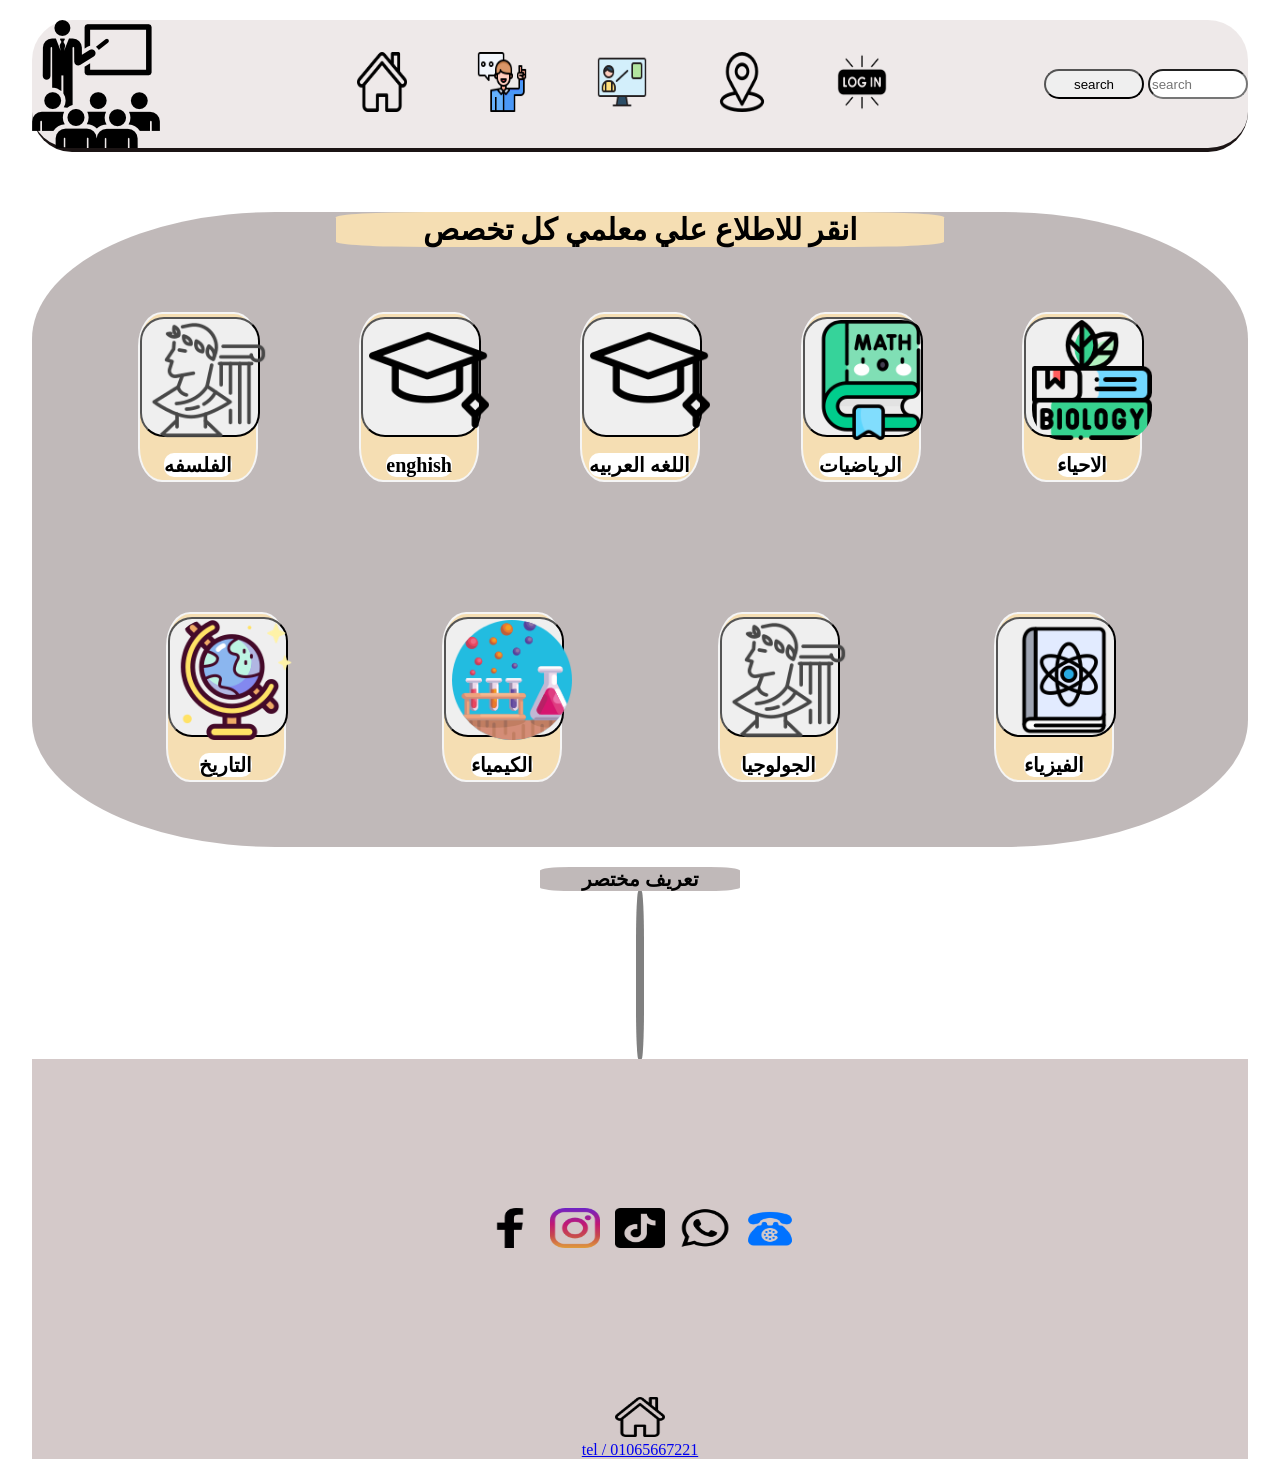
<file: teacher.html>
<!DOCTYPE html>
<html lang="en">
<head>
    <meta charset="UTF-8">
    <meta name="viewport" content="width=device-width, initial-scale=1.0">
    <title>Teachers</title>
    <link rel="stylesheet" href="teacher.css">

</head>
<body>
 <header>
<img src="lo-ce.png" alt="" class="hm">
<nav> <ul>
         <li><a href="index.html"><img src="home.png" alt=""></a></li>
     <li><a href="#teachM"><img src="about2.png" alt=""></a></li>
     <li><a href="#con"><img src="con2.png" alt=""></a></li>
    <li><a href="#map"><img src="location.png" alt=""></a></li>
         <li><a href="#log"><img src="ing.png" alt=""></a></li>
    </ul>  </nav>
 <form action="">
    <button type="submit">search</button>
    <input type="search" name="search" id="search" placeholder="search">
    </form>  </header>

<div class="main">
    <h1>   انقر للاطلاع علي معلمي كل تخصص</h1>

<div class="teach">
    <div class="teach1">
    <button class="phalsafa" onclick="showInfo('phalsafa')">  
    <img src="fal.png" alt=""></button>
    <b> الفلسفه</b>
</div>
    <div class="teach1">
    <button class="enghish" onclick="showInfo('enghish')">
    <img src="ccc.png" alt=""></button>
    <b>enghish</b>
 </div>
    <div class="teach1">
    <button class="aribic" onclick="showInfo('aribic')">   
    <img src="ccc.png" alt=""></button>
    <b>  اللغه العربيه</b> 
</div>
    <div class="teach1">
    <button class="math" onclick="showInfo('math')">
    <img src="math.png" alt=""></button>
    <b>الرياضيات</b> 
</div>
    <div class="teach1">
    <button class="sicene" onclick="showInfo('sicene')">
    <img src="payo.png" alt=""></button>
    <b> الاحياء</b> 
</div>
    </div>


<div class="teach">
    <div class="teach1">
    <button class="hoistory" onclick="showInfo('hoistory')">
    <img src="gora.png" alt=""></button>
    <b>التاريخ</b> 
</div>
    <div class="teach1">
    <button class="kemestry" onclick ="showInfo('kemestry')" >   
    <img src="kem.png" alt=""></button>
    <b>الكيمياء</b> 
</div>
    <div class="teach1">
    <button class="gelogy" onclick ="showInfo('gelogy')">
     <img src="fal.png" alt=""></button>
    <b>الجولوجيا</b> 
</div> 
    <div class="teach1">
    <button class="fezic" onclick ="showInfo('fezic')"> 
    <img src="fez.png" alt=""></button>
    <b>الفيزياء</b> 
</div> 
</div>
</div>
<h2> تعريف مختصر</h2>
<div id="form"> <p id="inform">      </p></div>

<footer id="con">
<div class="image">
        <img src="facebook.png" alt="">
        <img src="insta.png" alt="">
        <img src="tek.png" alt="">
        <img src="what.png" alt="">
        <img src="tel.png" alt="">
</div>
<div>
        <a href=""><img src="home.png" alt=""></a>
</div>
<div>
       <a href="tel">tel / 01065667221</a>
</div>

</footer>
<!-- <img class="myimages"> -->

<script>
let Teachers = {
phalsafa: "نرمين حموده",
enghish:['M/tark koda ' , '   M/mohamed shoukry'],
aribic:["استاذ /احمد اشرف   ",' استاذ/حمدنور الدين'  ]     ,
math:["   استاذ/ عامر العطيوي    "  , 'استاذ محمد صالح ' , ],
sicene:" الاستاذه نجلاء استاذه العلوم والاحياء ",
hoistory:" الاستاذ فتحي كراويه استاذ التاريخ والجغرافيا ",
kemestry:"   استاذ جمال معاطي استاذ الكيمياء العضويه       ",
gelogy:" الاستاذ محمد عساسه استاذ الجولوجيا وعلوم الارض",
fezic: "    المهندس احمد النحاس",
};
function showInfo(field){
document.getElementById("inform").innerHTML = Teachers[field]};
</script>    
</body>
</html>
</file>
<file: teacher.css>
*{box-sizing: border-box;}
body 
{margin: 0;
    display: flex;
    flex-wrap: wrap;
    flex-direction: column;
}
header
     {display: flex; 
      flex-wrap: wrap;
      flex-direction: row;
    align-items:center; 
     justify-content:space-between;
     margin: 20px auto 40px auto ; 
     background-color: rgb(212, 201, 201,.4) ;
      border-radius: 40px;
     border-bottom: 4px solid rgb(27, 20, 20); 
    height: auto;
      min-width: 95%;} 
button, input
    {border-radius: 30px; 
      height: 30px; 
      width: 100px;
cursor: pointer;}
header.hm
    { margin:50px auto;
       min-height: 100px;
      min-width: 100px;
         background-color: white; 
      border-radius: 30px;}
header  ul a img
        { height: 60px; width: 50px;}
header ul 
       {list-style: none; 
       display: flex;
       flex-direction: row;
   gap: 70px;
     flex-wrap: wrap;}
 header a img:hover
       {background-color:white;
      color:rgb(228, 225, 41);}

h1{ text-align: center;
    font-size: 30px;
    color: black;
    font-weight: bolder;
background-color: wheat;
width: 50%;
margin:auto;
border-radius: 15%;
 }

 h2
 {text-align: center;
    font-size: 20px;
    color: black;
    font-weight: bolder;
background-color: rgba(97, 80, 80, 0.4) ;
min-width: 200px;
margin:auto;
border-radius: 15%;
 }
 .main{  
display: flex;
flex-direction: column;
flex-wrap: wrap;
justify-content:space-evenly;
align-items: center;
 background-color: rgba(97, 80, 80, 0.4) ;
 min-width:95%;
 margin:20px auto;
 border-radius: 20%;
 }
 .teach
 {display: flex;
flex-direction: row;
flex-wrap: wrap;
justify-content:space-evenly;
align-items: center;
 min-width: 90%;
 min-height: 300px;
 margin: auto;
 gap: 10px;
 }
.teach1
{display: flex;
    flex-direction: column;
   min-height: 170px;
   width: 120px;
    text-align: center;
    border: 2px solid whitesmoke;
    border-radius: 20%;
    margin: auto;
    gap: 10px;
    justify-content: center;
    background-color: wheat;
}
b {text-align: center;
    font-size: 20px;
    margin:auto;
    background-color:white ;
    border-radius: 10Px;
}

#form  {
border: 4px solid grey;
border-radius: 30%;
width: fit-content;
height: auto;
padding: auto;
margin: auto;
}
.teach1 img {
height: 120px;
width: 120px;
border-radius:25%;
align-items: center;
margin: auto;
}
.teach1 button{
    height: 120px;
width: 120px;
border-radius:20%;
margin:auto;
}
button:hover
{animation: drow .5s;      }
@keyframes drow {
0% { transform: rotate(0);}
25% {  transform: rotate(15deg);}
50% {  transform: rotate(30deg);}
75% {  transform: rotate(-15deg);}
100% { transform: rotate(0deg);}
}

#inform {
    text-align: center;
    font-size: 30px;
    color: black;
    font-weight: bolder;
    background-color: white;
    width: 40%;
    height: 100px;
    margin-left: 30%;
    border-radius: 10%;
}
footer 
     { display: flex;
      flex-wrap: wrap;
      flex-direction: column; 
      background-color:rgb(212, 201, 201); 
     min-height: 400px;
     min-width: 95%;
       align-items: center;
        justify-content: center; 
        margin: auto;} 
footer img{ height: 40px; width: 50px; margin:auto;}  
.image {
      display: flex;
      flex-direction: row;
      flex-wrap: wrap;
      margin:auto;
      gap:15px;}
header img , footer img {
      transition:0,3s;
}
header img:hover ,footer img:hover {

      transform: scale(1,2);
}
@media (max-width:768px){
 .header {
      flex-direction: column;
      width: 95%;
      height:auto;
      gap: 20px;
      border-radius: 20px;
margin: auto;}
 .teach {
width: 90%;  
flex-direction: column;
      height:auto;
      gap: 20px;
      border-radius: 20px;
margin: auto;}
.teach1{
flex-direction: column;
      width: 50%;
      height:auto;
      gap: 20px;
      border-radius: 20px;
margin: auto;}}
</file>
